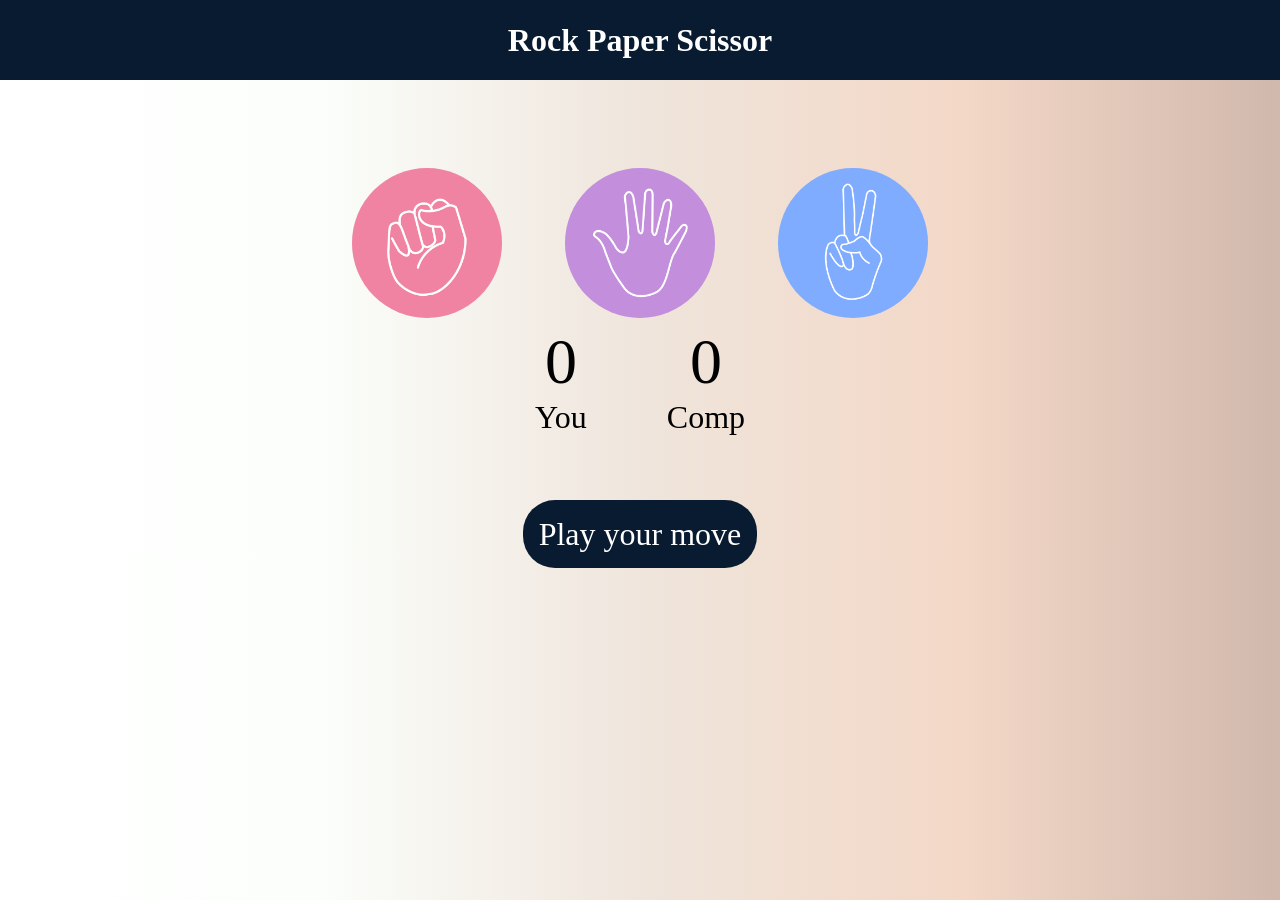
<file: index.html>
<!DOCTYPE html>
<html lang="en">
<head>
    <meta charset="UTF-8">
    <meta name="viewport" content="width=device-width, initial-scale=1.0">
    <title>Rock Paper Scissor Game</title>
    <link rel="stylesheet" href="style.css">
</head>
<body>
    <h1>Rock Paper Scissor</h1>
    <div class="choices">
        <div class="choice" id="rock">
            <img src="Img/rock.png">
        </div>
        <div class="choice" id="paper">
            <img src="Img/paper.png">
        </div>
        <div class="choice" id="scissors">
            <img src="Img/scissors.png">
        </div>
    </div>
    <div class="score-board">
        <div class="score">
            <p id="user-score">0</p>
            <p>You</p>
        </div>
        <div class="score">
            <p id="comp-score">0</p>
            <p>Comp</p>
        </div>
    </div>
    <div class="msg-container">
        <div id="msg">Play your move </div>
    </div>
    <script src="app.js"></script>
</body>
</html>
</file>
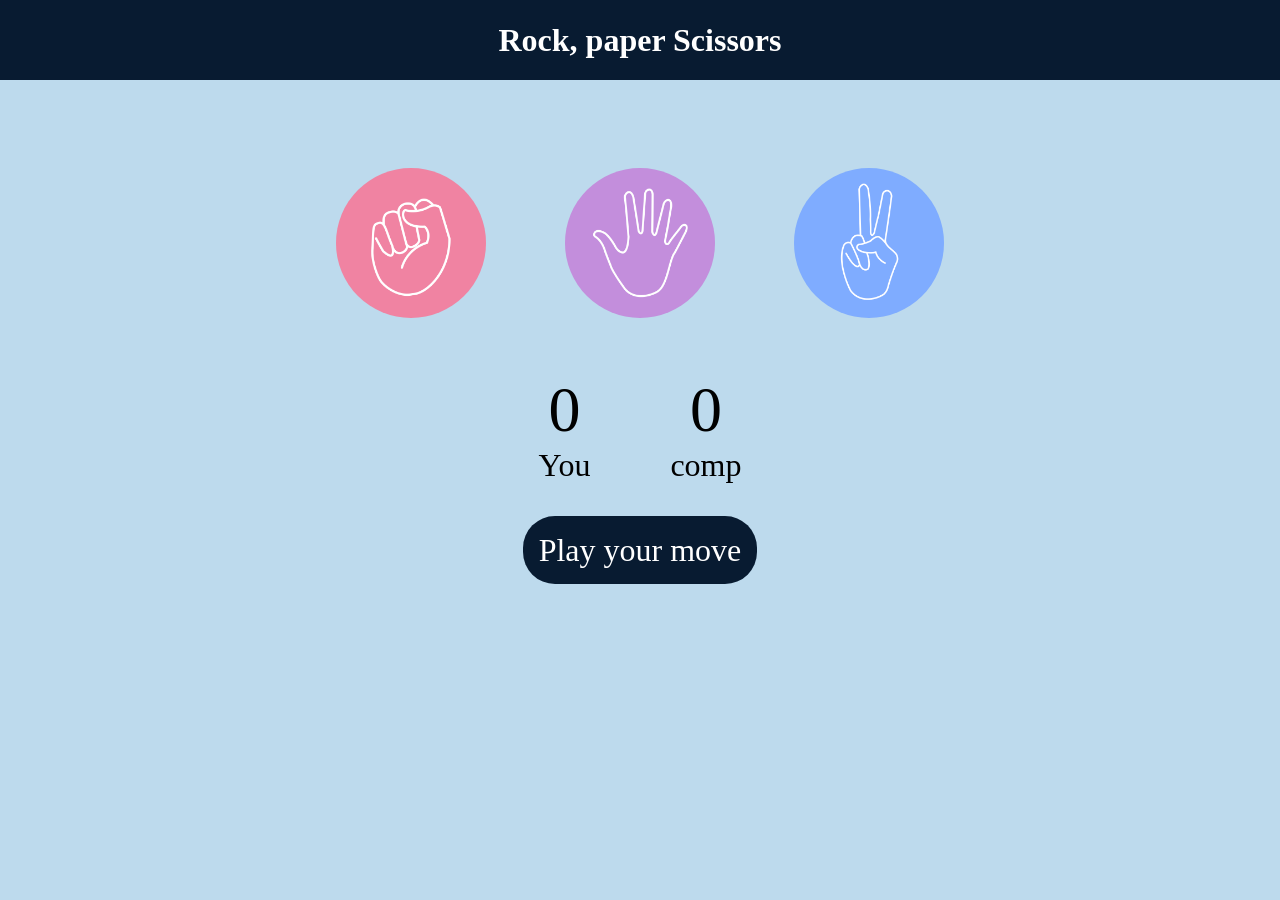
<file: 10_MiniProject - Stone, Paper & Scissors Game/index.html>
<!DOCTYPE html>
<html lang="en">
<head>
    <meta charset="UTF-8">
    <meta name="viewport" content="width=device-width, initial-scale=1.0">
    <title>MiniProject - Stone, Paper & Scissors Game</title>
    <link rel="stylesheet" href="style.css">
</head>
<body>
    <h1>Rock, paper Scissors</h1>
    <div class="choices">
        <div class="choice" id="rock">
            <img src="Img/rock.png">
        </div>
        <div class="choice" id="paper">
            <img src="Img/paper.png">
        </div>
        <div class="choice" id="scissor">
            <img src="Img/scissors.png">
        </div>
    </div>
    <div class="score-board">
        <div class="scores">
            <p id="user-score">0</p>
            <p>You</p>
        </div>
        <div class="scores">
            <p id="comp-score">0</p>
            <p>comp</p>
        </div>
    </div>
    <div class="msg-container">
        <div class="msg">Play your move</div>
    </div>
    
    <script src="app.js"></script>
</body>
</html>
</file>
<file: style.css>
*{
    margin: 0;
    padding: 0;
    text-align: center;
}

body{
    background: linear-gradient(270deg,#D0B8AC,#F3D8C7,#EFE5DC,#FBFEFB,#FFFFFF);

}

h1{
    background-color: #081b31;
    color: #ffffff;
    height: 5rem;
    line-height: 5rem;
}

.choice {
    height: 165px;
    width: 165px;
    border-radius: 50%;
    display: flex;
    justify-content: center;
    align-items: center;
}

.choice:hover{
    background-color: #081b31;
    cursor: pointer;
}

img{
    height: 150px;
    width: 150px;
    object-fit: cover;
    border-radius: 50%;
}

.choices{
    display: flex;
    justify-content: center;
    align-items: center;
    gap: 3rem;
    margin-top: 5rem;
}

.score-board {
    display: flex;
    justify-content: center;
    align-items: center;
    gap: 5rem;
    font-size: 2rem;
}

#user-score, #comp-score {
    font-size: 4rem;
}

.msg-container{
    margin-top: 5rem;
}
#msg{
    background-color: #081b31;
    color: #ffffff;
    height: 5rem;
    font-size: 2rem;
    display: inline;
    padding: 1rem;
    border-radius: 2rem;
}
</file>
<file: 10_MiniProject - Stone, Paper & Scissors Game/style.css>
* {
  padding: 0;
  margin: 0;
  text-align: center;
}

body {
  background-color: rgba(72, 152, 206, 0.355);
}

h1 {
  height: 5rem;
  background-color: #081b31;
  color: white;
  line-height: 5rem;
}

.choice {
  height: 165px;
  width: 165px;
  display: flex;
  justify-content: center;
  align-items: center;
  border-radius: 50%;
}
.choice:hover {
    background-color: #081b31;
    cursor: pointer;
}

.choices {
  display: flex;
  justify-content: center;
  align-items: center;
  gap: 4rem;
  margin-top: 5rem;
}

img {
  height: 150px;
  width: 150px;
  object-fit: cover;
  border-radius: 50%;
}

.score-board {
  display: flex;
  justify-content: center;
  align-items: center;
  margin-top: 3rem;
  font-size: 2rem;
  gap: 5rem;
}

#comp-score,#user-score {
  font-size: 4rem;
}

.msg-container {
    margin-top: 3rem;
}

.msg {
    background-color: #081b31;
    color: white;
    font-size: 2rem;
    padding: 1rem;
    display: inline;
    border-radius: 2rem;
}
</file>
